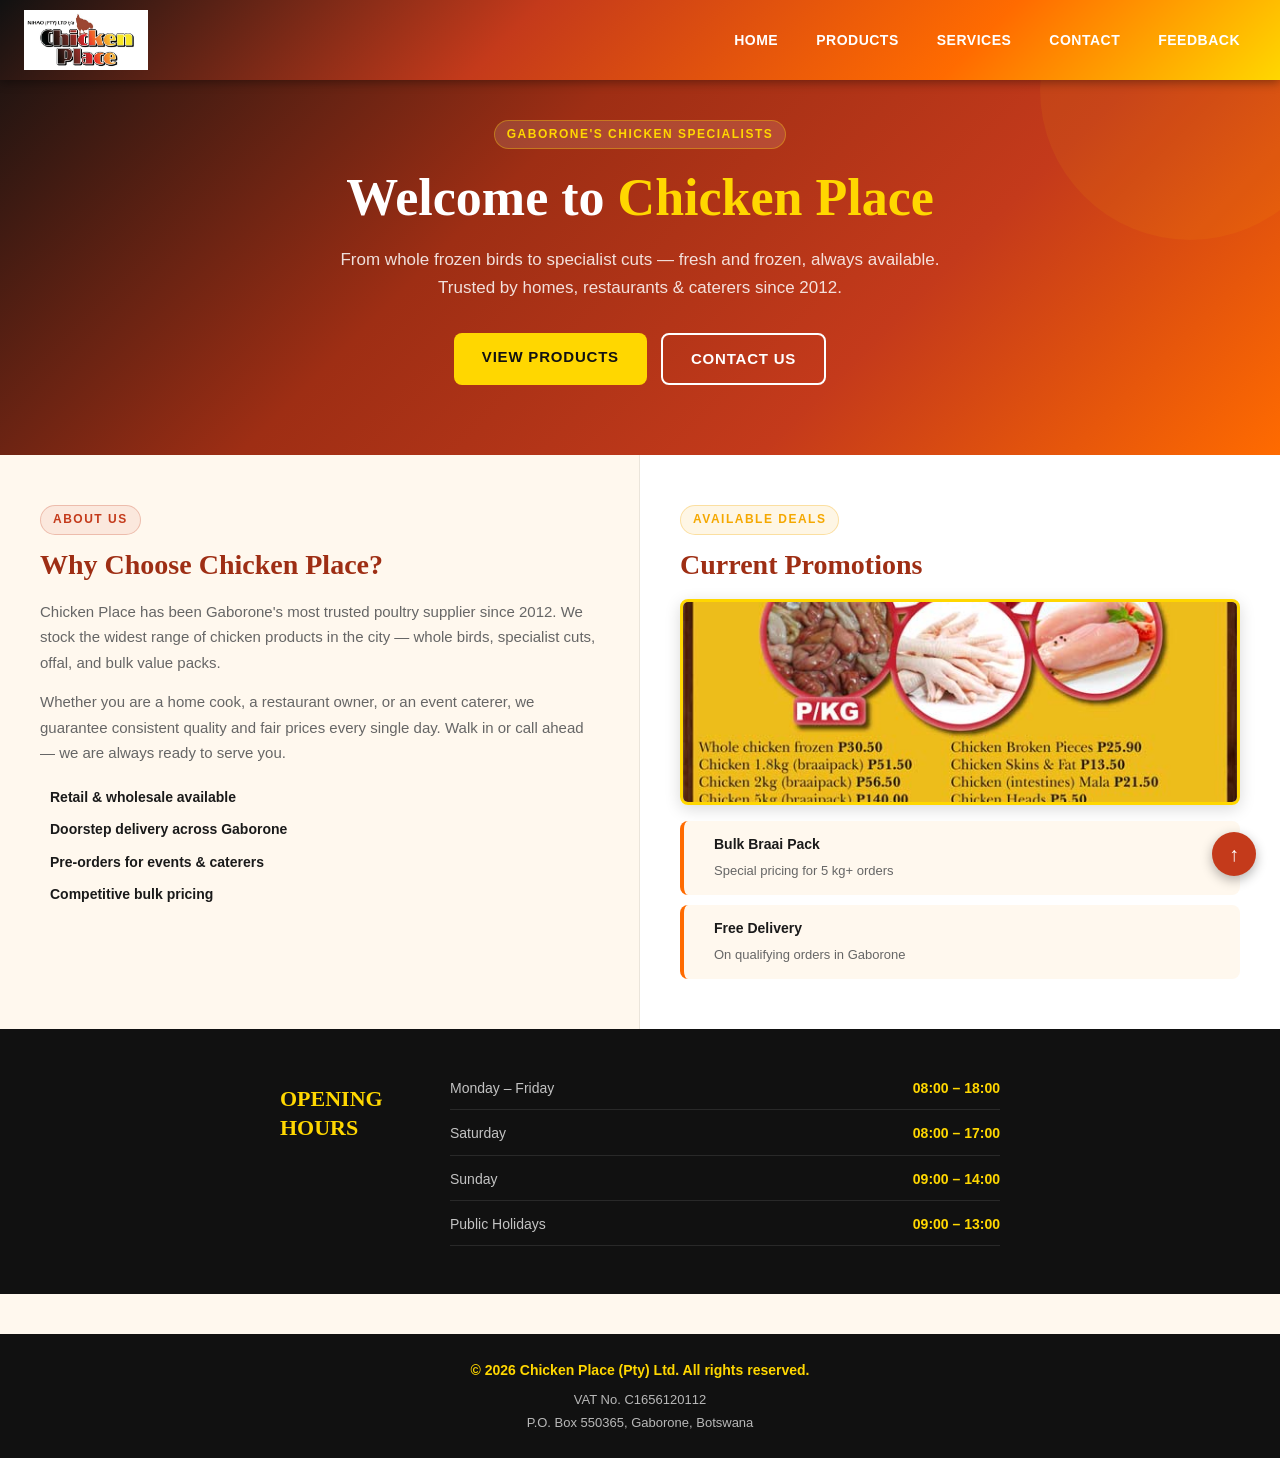
<file: index.html>
<!DOCTYPE html>
<html lang="en">
<head>
<meta charset="UTF-8">
<meta name="viewport" content="width=device-width, initial-scale=1.0">
<link rel="stylesheet" href="index.css">
<link rel="stylesheet" href="media-queries.css">
<link REL="stylesheet" href="base.css">
<title>Chicken Place|Home</title>
</head>
<body>
<header>
  <div class="logo-area">
   <img src="Chicken Place logo.png" alt="Chicken Place Logo" class="logo-img" onerror="this.src='https://placehold.co/60x60/c43a1b/white?text=CP'"> 
  </div>
 <nav>
   <a href="index.html">Home</a>
   <a href="products.html">Products</a>
   <a href="services.html">Services</a>
   <a href="contact.html">Contact</a>
   <a href="feedback.html">Feedback</a>
  </nav>
</header>
 <main>
    <div class="home-hero">
      <div class="section-tag">Gaborone's Chicken Specialists</div>
      <h1>Welcome to <span>Chicken Place</span></h1>
      <p>
        From whole frozen birds to specialist cuts — fresh and frozen,
        always available. Trusted by homes, restaurants &amp; caterers since 2012.
      </p>
      <div class="hero-buttons">
        <a href="products.html" class="btn-primary">View Products</a>
        <a href="contact.html" class="btn-outline">Contact Us</a>
      </div>
    </div>
    <div class="content-strip">
      <div class="content-left">
        <div class="section-tag" style="background:rgba(196,58,27,.08);color:var(--red);border-color:rgba(196,58,27,.25);">About Us</div>
        <h2>Why Choose Chicken Place?</h2>
        <p>
          Chicken Place has been Gaborone's most trusted poultry supplier since 2012.
          We stock the widest range of chicken products in the city — whole birds,
          specialist cuts, offal, and bulk value packs.
        </p>
        <p>
          Whether you are a home cook, a restaurant owner, or an event caterer,
          we guarantee consistent quality and fair prices every single day.
          Walk in or call ahead — we are always ready to serve you.
        </p>
        <ul class="about-list">
          <li><i class="fas fa-check-circle"></i> Retail &amp; wholesale available</li>
          <li><i class="fas fa-check-circle"></i> Doorstep delivery across Gaborone</li>
          <li><i class="fas fa-check-circle"></i> Pre-orders for events &amp; caterers</li>
          <li><i class="fas fa-check-circle"></i> Competitive bulk pricing</li>
        </ul>
      </div>
      <div class="content-right">
        <div class="section-tag" style="background:rgba(245,168,0,.1);color:var(--gold);border-color:rgba(245,168,0,.3);">Available Deals</div>
        <h2>Current Promotions</h2>
        <div class="deals-area">
          <div class="promo-img-wrap">
            <img
              src="PROMOTION.jpg"
              alt="Current Chicken Place promotion"
              onerror="this.src='https://placehold.co/480x280/FF6B00/white?text=Current+Deals'" >
          </div>
          <div class="deal-cards">
            <div class="deal-card">
              <i class="fas fa-tag"></i>
              <div>
                <strong>Bulk Braai Pack</strong>
                <span>Special pricing for 5 kg+ orders</span>
              </div>
            </div>
            <div class="deal-card">
              <i class="fas fa-truck-fast"></i>
              <div>
                <strong>Free Delivery</strong>
                <span>On qualifying orders in Gaborone</span>
              </div>
            </div>
          </div>
        </div>
      </div>
    </div>
    <div class="hours-strip">
      <div class="hours-inner">
        <div class="hours-label">
          <i class="fas fa-clock"></i>
          Opening<br>Hours
        </div>
        <div class="hours-grid">
          <div class="hour-row">
            <span class="hour-day">Monday – Friday</span>
            <span class="hour-time">08:00 – 18:00</span>
          </div>
          <div class="hour-row">
            <span class="hour-day">Saturday</span>
            <span class="hour-time">08:00 – 17:00</span>
          </div>
          <div class="hour-row">
            <span class="hour-day">Sunday</span>
            <span class="hour-time">09:00 – 14:00</span>
          </div>
          <div class="hour-row">
            <span class="hour-day">Public Holidays</span>
            <span class="hour-time">09:00 – 13:00</span>
          </div>
        </div>
      </div>
    </div>
  </main>
<footer>
<span>© 2026 Chicken Place (Pty) Ltd. All rights reserved.</span>
  </p>VAT No. C1656120112</p>
  <p>P.O. Box 550365, Gaborone, Botswana</p>
</footer>
<button id="scroll-top" onclick="window.scrollTo({top:0,behavior:'smooth'})" aria-label="Scroll to top">↑</button>
</body>
</html>
</file>
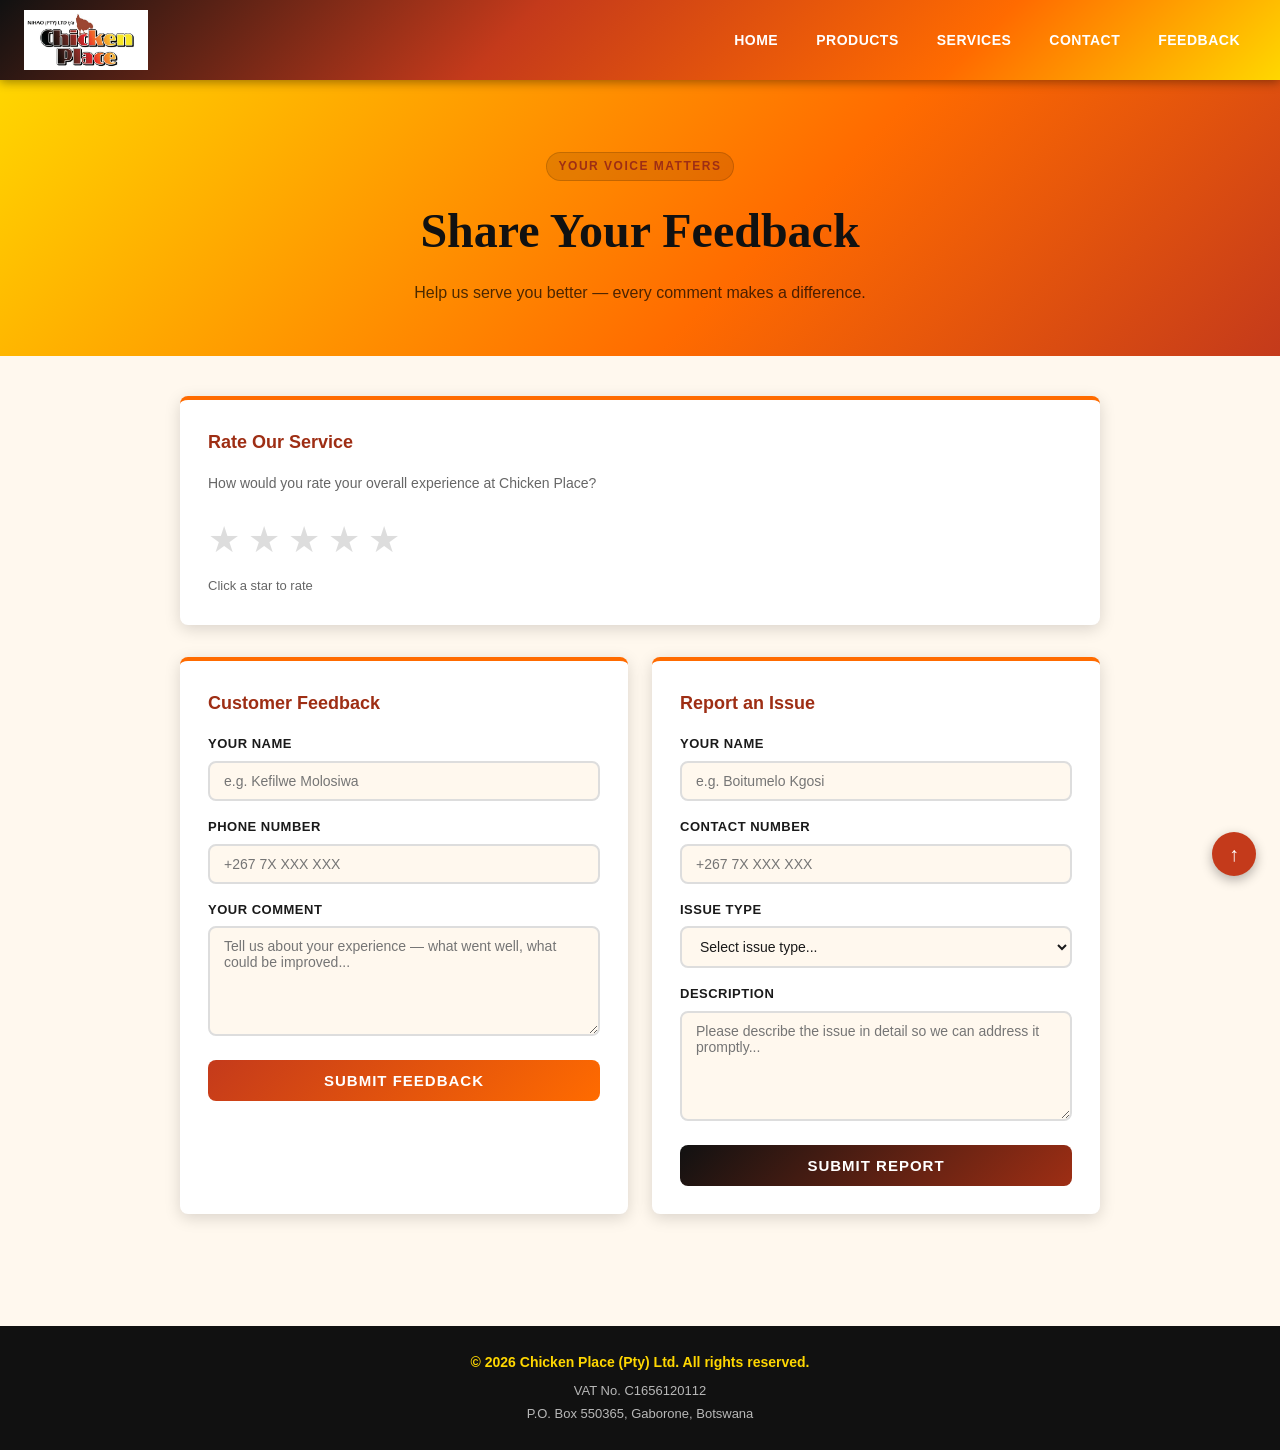
<file: feedback.html>
<!DOCTYPE html>
<html lang="en">
<head>
<meta charset="UTF-8">
<meta name="viewport" content="width=device-width, initial-scale=1.0">
<link rel="stylesheet" href="feedback.css">
<link REL="stylesheet" href="base.css">
<link rel="stylesheet" href="media-queries.css">
<title>Chicken Place|Feedback</title>
</head>
<body>
<header>
  <div class="logo-area">
   <img src="Chicken Place logo.png" alt="Chicken Place Logo" class="logo-img" onerror="this.src='https://placehold.co/60x60/c43a1b/white?text=CP'"> 
  </div>
 <nav>
   <a href="index.html">Home</a>
   <a href="products.html">Products</a>
   <a href="services.html">Services</a>
   <a href="contact.html">Contact</a>
   <a href="feedback.html">Feedback</a>
  </nav>
</header>
<main>
     <div style="padding-top:72px;">
    <div class="feedback-hero">
      <div class="section-tag" style="background:rgba(0,0,0,.1);color:var(--red-dark);border-color:rgba(0,0,0,.15);">Your Voice Matters</div>
      <h1>Share Your Feedback</h1>
      <p>Help us serve you better — every comment makes a difference.</p>
    </div>
    <div class="feedback-section">
      <div class="form-card full-width" style="margin-bottom:2rem;">
        <h3>Rate Our Service</h3>
        <p style="color:var(--text-muted);font-size:14px;margin-bottom:1rem;">
          How would you rate your overall experience at Chicken Place?
        </p>
        <div class="star-rating" id="stars" aria-label="Star rating">
          <span class="star" role="button" aria-label="1 star">★</span>
          <span class="star" role="button" aria-label="2 stars">★</span>
          <span class="star" role="button" aria-label="3 stars">★</span>
          <span class="star" role="button" aria-label="4 stars">★</span>
          <span class="star" role="button" aria-label="5 stars">★</span>
        </div>
        <div class="rating-label" id="rating-label">Click a star to rate</div>
      </div>
      <div class="feedback-grid">
        <div class="form-card">
          <h3>Customer Feedback</h3>
          <div class="form-group">
            <label for="fb-name">Your Name</label>
            <input id="fb-name" type="text" placeholder="e.g. Kefilwe Molosiwa">
          </div>
          <div class="form-group">
            <label for="fb-phone">Phone Number</label>
            <input id="fb-phone" type="tel" placeholder="+267 7X XXX XXX">
          </div>
          <div class="form-group">
            <label for="fb-comment">Your Comment</label>
            <textarea id="fb-comment" placeholder="Tell us about your experience — what went well, what could be improved..."></textarea>
          </div>
          <button class="form-submit" type="button">Submit Feedback</button>
        </div>
        <div class="form-card">
          <h3>Report an Issue</h3>
          <div class="form-group">
            <label for="rp-name">Your Name</label>
            <input id="rp-name" type="text" placeholder="e.g. Boitumelo Kgosi">
          </div>
          <div class="form-group">
            <label for="rp-phone">Contact Number</label>
            <input id="rp-phone" type="tel" placeholder="+267 7X XXX XXX">
          </div>
          <div class="form-group">
            <label for="rp-type">Issue Type</label>
            <select id="rp-type">
              <option value="">Select issue type...</option>
              <option>Product Quality</option>
              <option>Incorrect Pricing</option>
              <option>Staff Behaviour</option>
              <option>Cleanliness</option>
              <option>Other</option>
            </select>
          </div>
          <div class="form-group">
            <label for="rp-desc">Description</label>
            <textarea id="rp-desc" placeholder="Please describe the issue in detail so we can address it promptly..."></textarea>
          </div>
          <button class="form-submit dark" type="button">Submit Report</button>
        </div>
      </div>
    </div>
</main>    
 <footer>
        <span>© 2026 Chicken Place (Pty) Ltd. All rights reserved.</span>
        </p>VAT No. C1656120112</p>
        <p>P.O. Box 550365, Gaborone, Botswana</p>
  </footer>
<button id="scroll-top" onclick="window.scrollTo({top:0,behavior:'smooth'})" aria-label="Scroll to top">↑</button>
</body>
</html>
</file>
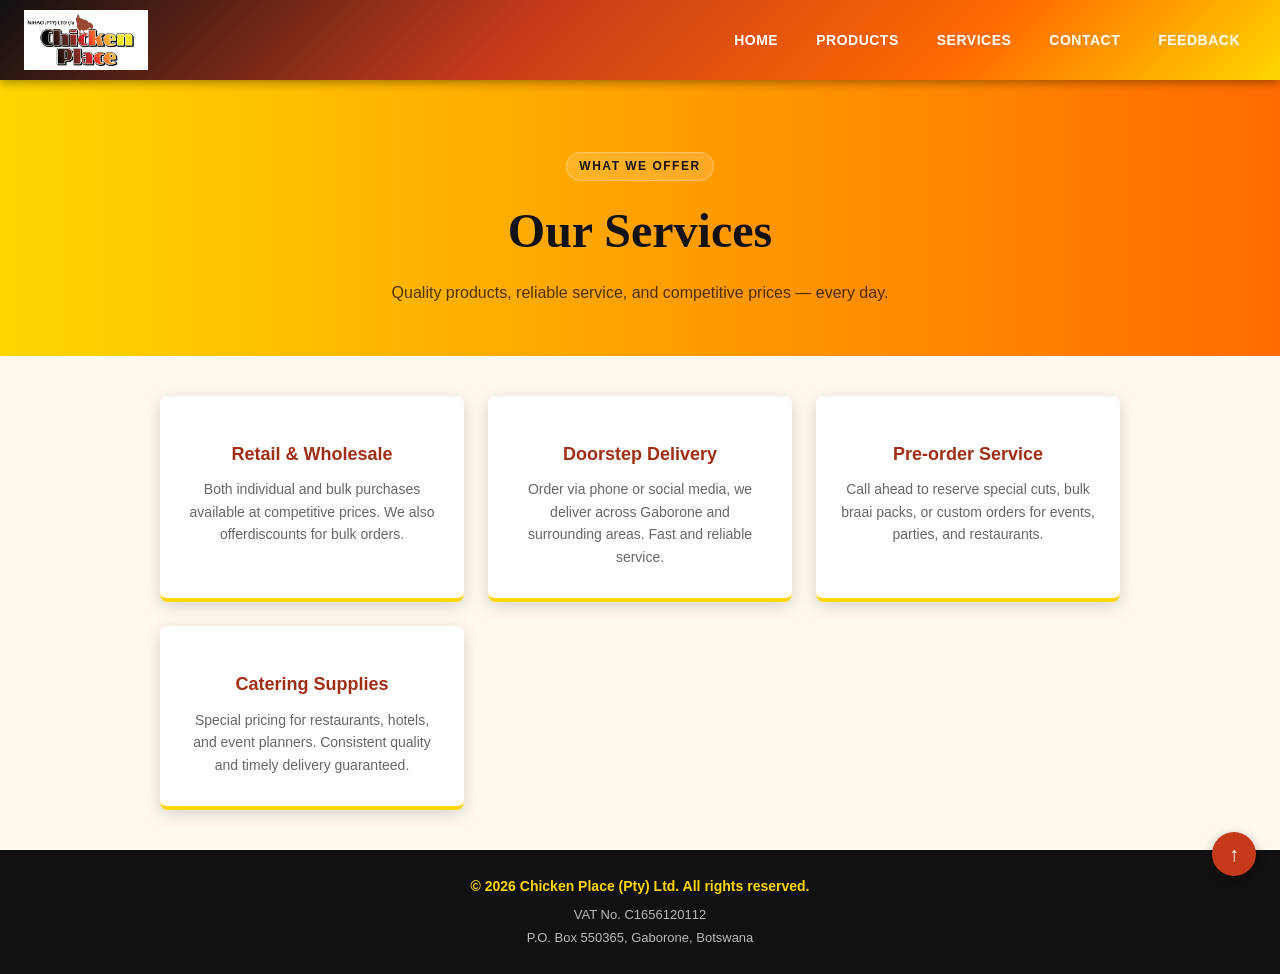
<file: services.html>
<!DOCTYPE html>
<html lang="en">
<head>
<meta charset="UTF-8">
<meta name="viewport" content="width=device-width, initial-scale=1.0">
<link rel="stylesheet" href="services.css">
<link REL="stylesheet" href="base.css">
<link rel="stylesheet" href="media-queries.css">
<title>Chicken Place|Services</title>
</head>
<body>
<header>
  <div class="logo-area">
   <img src="Chicken Place logo.png" alt="Chicken Place Logo" class="logo-img" onerror="this.src='https://placehold.co/60x60/c43a1b/white?text=CP'"> 
  </div>
 <nav>
   <a href="index.html">Home</a>
   <a href="products.html">Products</a>
   <a href="services.html">Services</a>
   <a href="contact.html">Contact</a>
   <a href="feedback.html">Feedback</a>
  </nav>
</header>
  <div style="padding-top:72px;">
    <div class="services-hero">
      <div class="section-tag" style="background:rgba(255,255,255,.15);color:rgb(18, 17, 17);border-color:rgba(255,255,255,.3);">What We Offer</div>
      <h1>Our Services</h1>
      <p>Quality products, reliable service, and competitive prices — every day.</p>
  </div>
 <main class="container">
        <div class="services-grid">
            <div class="service-card">
                <i class="fas fa-store"></i>
                <h3>Retail & Wholesale</h3>
                <p>Both individual and bulk purchases available at competitive prices. We also offerdiscounts for bulk orders.</p>
            </div>
            <div class="service-card">
                <i class="fas fa-truck-fast"></i>
                <h3>Doorstep Delivery</h3>
                <p>Order via phone or social media, we deliver across Gaborone and surrounding areas. Fast and reliable service.</p>
            </div>
            <div class="service-card">
                <i class="fas fa-phone-alt"></i>
                <h3>Pre-order Service</h3>
                <p>Call ahead to reserve special cuts, bulk braai packs, or custom orders for events, parties, and restaurants.</p>
            </div>
            <div class="service-card">
                <i class="fas fa-utensils"></i>
                <h3>Catering Supplies</h3>
                <p>Special pricing for restaurants, hotels, and event planners. Consistent quality and timely delivery guaranteed.</p>
            </div>
        </div>
    </main>
    <footer>
        <span>© 2026 Chicken Place (Pty) Ltd. All rights reserved.</span>
        </p>VAT No. C1656120112</p>
        <p>P.O. Box 550365, Gaborone, Botswana</p>
    </footer>
<button id="scroll-top" onclick="window.scrollTo({top:0,behavior:'smooth'})" aria-label="Scroll to top">↑</button>
</body>
</html>
</file>
<file: index.css>
.home-hero {
  background: linear-gradient(
    135deg,
    var(--black)    0%,
    var(--red-dark) 40%,
    var(--red)      70%,
    var(--orange)   100%
  );
  color: var(--white);
  text-align: center;
  padding: 120px 24px 70px; 
  position: relative;
  overflow: hidden;
}
.home-hero::before {
  content: '';
  position: absolute;
  top: -60px;
  right: -60px;
  width: 300px;
  height: 300px;
  border-radius: 50%;
  background: rgba(255, 215, 0, 0.07);
  pointer-events: none;
}
.home-hero .section-tag {
  background: rgba(255, 255, 255, 0.12);
  color: var(--yellow);
  border-color: rgba(255, 215, 0, 0.35);
  margin-bottom: 18px;
}
.home-hero h1 {
  font-family: var(--font-heading);
  font-size: clamp(28px, 5vw, 52px);
  line-height: 1.2;
  margin-bottom: 16px;
}
.home-hero h1 span {
  color: var(--yellow);
}
.home-hero p {
  font-size: 17px;
  color: rgba(255, 255, 255, 0.85);
  max-width: 600px;
  margin: 0 auto 30px;
  line-height: 1.7;
}
.hero-buttons {
  display: flex;
  gap: 14px;
  justify-content: center;
  flex-wrap: wrap;
}
.btn-primary {
  display: inline-block;
  background: var(--yellow);
  color: var(--black);
  text-decoration: none;
  font-weight: bold;
  font-size: 15px;
  padding: 12px 28px;
  border-radius: var(--radius);
  text-transform: uppercase;
  letter-spacing: 0.8px;
  transition: background var(--transition), transform var(--transition);
}
.btn-primary:hover {
  background: var(--gold);
  transform: translateY(-2px);
}
.btn-outline {
  display: inline-block;
  background: transparent;
  color: var(--white);
  text-decoration: none;
  font-weight: bold;
  font-size: 15px;
  padding: 12px 28px;
  border-radius: var(--radius);
  border: 2px solid var(--white);
  text-transform: uppercase;
  letter-spacing: 0.8px;
  transition: background var(--transition), color var(--transition), transform var(--transition);
}

.btn-outline:hover {
  background: var(--white);
  color: var(--red);
  transform: translateY(-2px);
}
.content-strip {
  display: grid;
  grid-template-columns: 1fr 1fr;
  gap: 0;
}
.content-left {
  background: var(--off-white);
  padding: 50px 40px;
  border-right: 1px solid rgba(0, 0, 0, 0.08);
}
.content-left h2 {
  font-family: var(--font-heading);
  font-size: clamp(20px, 2.5vw, 28px);
  color: var(--red-dark);
  margin-bottom: 16px;
  line-height: 1.3;
}
.content-left p {
  font-size: 15px;
  color: var(--text-muted);
  line-height: 1.7;
  margin-bottom: 14px;
}
.about-list {
  list-style: none;
  margin-top: 20px;
  display: flex;
  flex-direction: column;
  gap: 10px;
}
.about-list li {
  display: flex;
  align-items: center;
  gap: 10px;
  font-size: 14px;
  font-weight: bold;
  color: var(--text-dark);
}
.about-list li i {
  color: var(--orange);
  font-size: 16px;
  flex-shrink: 0;
}
.content-right {
  background: var(--white);
  padding: 50px 40px;
}
.content-right h2 {
  font-family: var(--font-heading);
  font-size: clamp(20px, 2.5vw, 28px);
  color: var(--red-dark);
  margin-bottom: 16px;
  line-height: 1.3;
}

.deals-area {
  display: flex;
  flex-direction: column;
  gap: 16px;
}

/* Promotional image */
.promo-img-wrap {
  border-radius: var(--radius);
  overflow: hidden;
  border: 3px solid var(--yellow);
  box-shadow: var(--shadow);
}

.promo-img-wrap img {
  width: 100%;
  height: 200px;
  object-fit: cover;
  display: block;
}

/* Small deal highlight cards below the image */
.deal-cards {
  display: flex;
  flex-direction: column;
  gap: 10px;
}

.deal-card {
  display: flex;
  align-items: center;
  gap: 14px;
  background: var(--off-white);
  border-radius: var(--radius);
  padding: 12px 16px;
  border-left: 4px solid var(--orange);
}

.deal-card i {
  font-size: 22px;
  color: var(--orange);
  flex-shrink: 0;
}

.deal-card strong {
  display: block;
  font-size: 14px;
  color: var(--text-dark);
  margin-bottom: 2px;
}
.deal-card span {
  font-size: 13px;
  color: var(--text-muted);
}
.hours-strip {
  background: var(--black);
  color: var(--white);
  padding: 48px 24px;
}
.hours-inner {
  max-width: 720px;
  margin: 0 auto;
  display: flex;
  gap: 40px;
  align-items: flex-start;
  flex-wrap: wrap;
}
.hours-label {
  font-family: var(--font-heading);
  font-size: 22px;
  font-weight: bold;
  color: var(--yellow);
  line-height: 1.3;
  min-width: 130px;
  text-transform: uppercase;
}
.hours-label i {
  display: block;
  font-size: 28px;
  margin-bottom: 8px;
  color: var(--orange);
}
.hours-grid {
  flex: 1;
  display: flex;
  flex-direction: column;
  gap: 12px;
}
.hour-row {
  display: flex;
  justify-content: space-between;
  border-bottom: 1px solid rgba(255, 255, 255, 0.1);
  padding-bottom: 10px;
  flex-wrap: wrap;
  gap: 6px;
}
.hour-day {
  color: rgba(255, 255, 255, 0.75);
  font-size: 14px;
}
.hour-time {
  color: var(--yellow);
  font-weight: bold;
  font-size: 14px;
}
</file>
<file: media-queries.css>
@media (max-width: 1024px) {

  .products-grid {
    grid-template-columns: repeat(auto-fill, minmax(200px, 1fr));
  }

  .about-text-col {
    max-width: 480px;
  }

  .about-visual-col {
    max-width: 380px;
  }

}

@media (max-width: 768px) {

  header {
    flex-direction: column;
    gap: 10px;
    padding: 12px 16px;
  }

  nav {
    justify-content: center;
  }

  nav a {
    font-size: 12px;
    padding: 6px 10px;
  }

  .about-strip {
    flex-direction: column;
    padding: 100px 16px 40px;
    text-align: center;
  }

  .about-text-col,
  .about-visual-col {
    max-width: 100%; 
  }

  .hours-inner {
    flex-direction: column;
    gap: 16px;
  }

  .hours-label {
    font-size: 18px;
  }

  .products-grid {
    grid-template-columns: repeat(auto-fill, minmax(160px, 1fr));
    gap: 14px;
    padding: 14px;
  }

  .filter-btn {
    font-size: 12px;
    padding: 6px 14px;
  }

  .services-grid {
    grid-template-columns: 1fr;
    padding: 24px 16px;
  }

  .contact-grid {
    grid-template-columns: 1fr;
    padding: 24px 16px;
  }

  .feedback-grid {
    grid-template-columns: 1fr;
  }

  .form-card.full-width {
    margin-bottom: 1rem;
  }

  .products-hero,
  .services-hero,
  .contact-hero,
  .feedback-hero {
    padding: 90px 16px 40px;
  }

  #scroll-top {
    bottom: 16px;
    right: 16px;
    width: 40px;
    height: 40px;
    font-size: 18px;
  }

}

@media (max-width: 480px) {

  .logo-img {
    height: 48px;
  }

  nav a {
    font-size: 11px;
    padding: 5px 8px;
  }

  .about-text-col h1 {
    font-size: 24px;
  }

  .about-text-col p {
    font-size: 14px;
  }

  .hours-label {
    font-size: 16px;
  }

  .hour-day,
  .hour-time {
    font-size: 13px;
  }

  .products-grid {
    grid-template-columns: 1fr 1fr;
    gap: 10px;
    padding: 10px;
  }

  .product-card img {
    height: 120px;
  }

  .product-card h3 {
    font-size: 13px;
  }

  .product-card .price {
    font-size: 15px;
  }

  .filter-btn {
    font-size: 11px;
    padding: 5px 10px;
  }

  .service-card {
    padding: 20px 16px;
  }

  .service-card i {
    font-size: 28px;
  }

  .service-card h3 {
    font-size: 16px;
  }

  .contact-card,
  .map-col {
    padding: 20px 16px;
  }

  .map-placeholder {
    height: 180px;
  }

  .social-icons a {
    width: 34px;
    height: 34px;
    font-size: 14px;
  }

  .star-rating {
    font-size: 28px;
    gap: 6px;
  }

  .form-card {
    padding: 20px 16px;
  }

  .form-submit {
    font-size: 13px;
    padding: 10px;
  }

  footer {
    font-size: 12px;
    padding: 18px 14px;
  }

}
</file>
<file: base.css>
:root {
  --yellow:     #FFD700;   
  --orange:     #FF6B00;   
  --red:        #C43A1B;   
  --red-dark:   #9e2e14;   
  --gold:       #F5A800;   
  --black:      #111111;   
  --white:      #FFFFFF;
  --off-white:  #FFF8EE;  

  --text-dark:  #1a1a1a;
  --text-muted: #666666;

  --font-heading: 'Georgia', serif;       
  --font-body:    'Trebuchet MS', sans-serif; 

  --radius:     8px;           
  --shadow:     0 4px 16px rgba(0, 0, 0, 0.15);
  --transition: 0.25s ease;   
}

*, *::before, *::after {
  box-sizing: border-box; 
  margin: 0;
  padding: 0;
}

body {
  font-family: var(--font-body);
  font-size: 16px;
  line-height: 1.6;
  color: var(--text-dark);
  background-color: var(--off-white);
  min-height: 100vh;     
  display: flex;
  flex-direction: column; 
}

header {
  position: fixed;  
  top: 0;
  left: 0;
  width: 100%;
  z-index: 1000;    
  display: flex;
  align-items: center;
  justify-content: space-between;
  padding: 10px 24px;

  background: linear-gradient(
    135deg,
    var(--black)  0%,
    var(--red)    40%,
    var(--orange) 75%,
    var(--yellow) 100%
  );
  box-shadow: 0 2px 10px rgba(0, 0, 0, 0.4);
}

.logo-area {
  display: flex;
  align-items: center;
}

.logo-img {
  height: 60px;
  width: auto;
  object-fit: contain;
}

nav {
  display: flex;
  gap: 6px;
  flex-wrap: wrap; 
}

nav a {
  color: var(--white);
  text-decoration: none;
  font-weight: bold;
  font-size: 14px;
  padding: 8px 14px;
  border-radius: var(--radius);
  border: 2px solid transparent;
  text-transform: uppercase;
  letter-spacing: 0.5px;
  transition: background var(--transition), border-color var(--transition);
}

nav a:hover,
nav a.active {
  background: rgba(255, 255, 255, 0.2);
  border-color: var(--yellow);
  color: var(--yellow);
}

main {
  flex: 1;             
  padding: 0 0 40px 0;
}

.container {
  max-width: 1100px;
  margin: 0 auto;
  padding: 0 20px;
}

.section-tag {
  display: inline-block;
  font-size: 12px;
  font-weight: bold;
  text-transform: uppercase;
  letter-spacing: 1.5px;
  padding: 4px 12px;
  border-radius: 20px;
  border: 1px solid currentColor; 
  margin-bottom: 12px;
}

footer {
  background: var(--black);
  color: rgba(255, 255, 255, 0.7);
  text-align: center;
  padding: 24px 20px;
  font-size: 13px;
  line-height: 1.8;
  margin-top: auto; 
}

footer span {
  display: block;
  color: var(--yellow);
  font-weight: bold;
  font-size: 14px;
  margin-bottom: 4px;
}

#scroll-top {
  position: fixed;
  bottom: 24px;
  right: 24px;
  width: 44px;
  height: 44px;
  border-radius: 50%; 
  background: var(--red);
  color: var(--white);
  border: none;
  font-size: 20px;
  cursor: pointer;
  box-shadow: 0 4px 12px rgba(0, 0, 0, 0.3);
  transition: background var(--transition), transform var(--transition);
  z-index: 999;
}

#scroll-top:hover {
  background: var(--orange);
  transform: scale(1.1); 
}

.text-center { text-align: center; }

.mt-1 { margin-top: 8px; }
.mt-2 { margin-top: 16px; }
.mt-3 { margin-top: 24px; }

.sr-only {
  position: absolute;
  width: 1px;
  height: 1px;
  overflow: hidden;
  clip: rect(0, 0, 0, 0);
}
</file>
<file: feedback.css>
.feedback-hero {
  background: linear-gradient(
    135deg,
    var(--yellow) 0%,
    var(--orange) 60%,
    var(--red)    100%
  );
  color: var(--black); 
  text-align: center;
  padding: 80px 20px 50px; 
}
.feedback-hero h1 {
  font-family: var(--font-heading);
  font-size: clamp(28px, 5vw, 48px); 
  margin-bottom: 10px;
}
.feedback-hero p {
  color: rgba(0, 0, 0, 0.7);
}
.feedback-section {
  max-width: 960px;
  margin: 0 auto;
  padding: 40px 20px;
}
.star-rating {
  display: flex;
  gap: 8px;
  font-size: 36px;
  cursor: pointer;
  margin-bottom: 8px;
}
.star {
  color: #ddd; 
  transition: color var(--transition), transform var(--transition);
  user-select: none; 
}
.star.selected,
.star:hover {
  color: var(--yellow);
  transform: scale(1.15);
}
.rating-label {
  font-size: 13px;
  color: var(--text-muted);
}
.feedback-grid {
  display: grid;
  grid-template-columns: 1fr 1fr;
  gap: 24px;
}
.form-card {
  background: var(--white);
  border-radius: var(--radius);
  padding: 28px;
  box-shadow: var(--shadow);
  border-top: 4px solid var(--orange); 
  margin-bottom: 2rem;
}
.form-card h3 {
  font-size: 18px;
  font-weight: bold;
  color: var(--red-dark);
  margin-bottom: 16px;
}
.form-group {
  margin-bottom: 16px;
}
.form-group label {
  display: block;
  font-size: 13px;
  font-weight: bold;
  color: var(--text-dark);
  margin-bottom: 6px;
  text-transform: uppercase;
  letter-spacing: 0.5px;
}
.form-group input,
.form-group select,
.form-group textarea {
  width: 100%;
  padding: 10px 14px;
  border: 2px solid #ddd;
  border-radius: var(--radius);
  font-size: 14px;
  font-family: var(--font-body);
  color: var(--text-dark);
  background: var(--off-white);
  transition: border-color var(--transition);
}
.form-group input:focus,
.form-group select:focus,
.form-group textarea:focus {
  outline: none;
  border-color: var(--orange);
}
.form-group textarea {
  height: 110px;
  resize: vertical; 
}
.form-submit {
  display: block;
  width: 100%;
  padding: 12px;
  background: linear-gradient(135deg, var(--red), var(--orange));
  color: var(--white);
  border: none;
  border-radius: var(--radius);
  font-size: 15px;
  font-weight: bold;
  cursor: pointer;
  text-transform: uppercase;
  letter-spacing: 1px;
  transition: opacity var(--transition), transform var(--transition);
}
.form-submit:hover {
  opacity: 0.88;
  transform: translateY(-1px); 
}
.form-submit.dark {
  background: linear-gradient(135deg, var(--black), var(--red-dark));
}
</file>
<file: services.css>
.services-hero {
  background: linear-gradient(to right, var(--yellow), var(--orange));
  color: var(--black);
  text-align: center;
  padding: 80px 20px 50px; 
}
.services-hero h1 {
  font-family: var(--font-heading);
  font-size: clamp(28px, 5vw, 48px); 
  margin-bottom: 10px;
}
.services-hero p {
  font-size: 16px;
  color: rgba(0, 0, 0, 0.7);
}
.services-grid {
  display: grid;
  grid-template-columns: repeat(auto-fill, minmax(240px, 1fr));
  gap: 24px;
  padding: 40px 20px;
  max-width: 1000px;
  margin: 0 auto;
}
.service-card {
  background: var(--white);
  border-radius: var(--radius);
  padding: 30px 24px;
  box-shadow: var(--shadow);
  text-align: center;
  border-bottom: 4px solid var(--yellow); 
  transition: transform var(--transition);
}
.service-card:hover {
  transform: translateY(-5px);
}
.service-card i {
  font-size: 36px;
  color: var(--orange);
  margin-bottom: 14px;
  display: block; 
}
.service-card h3 {
  font-size: 18px;
  font-weight: bold;
  color: var(--red-dark);
  margin-bottom: 10px;
}
.service-card p {
  font-size: 14px;
  color: var(--text-muted);
  line-height: 1.6;
}
</file>
